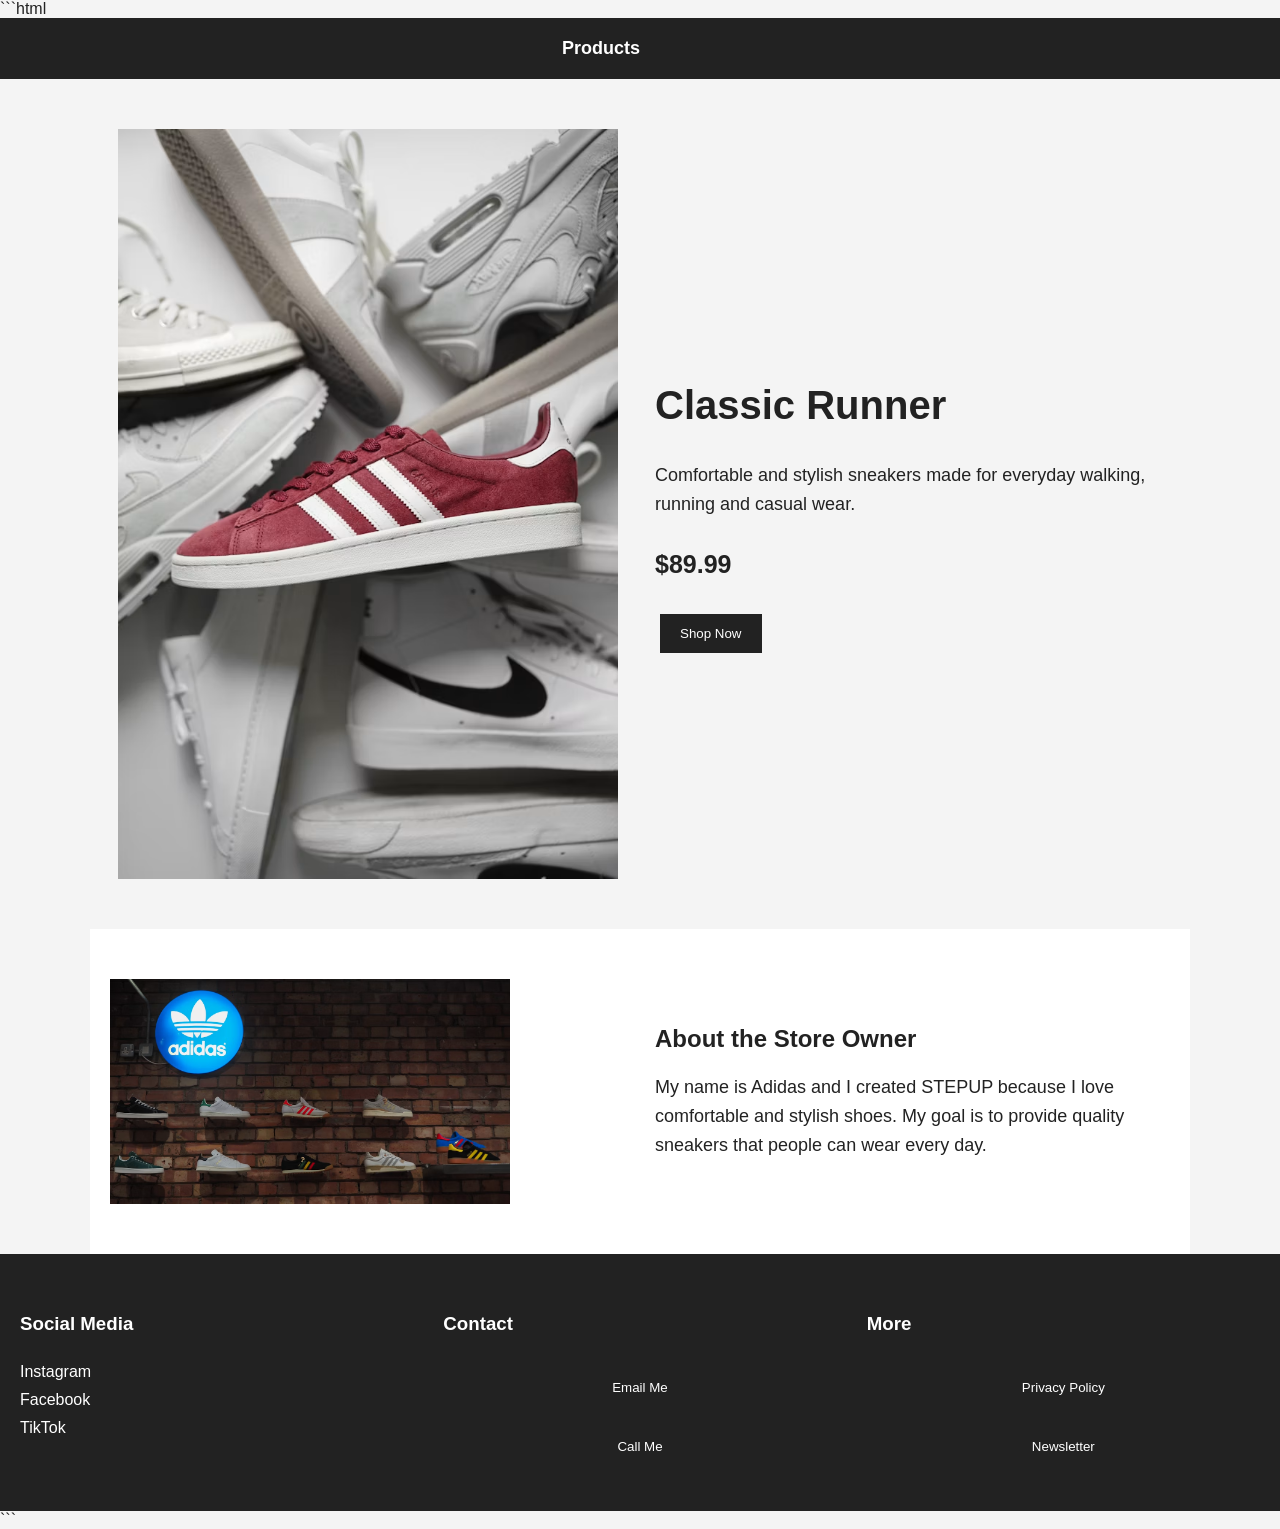
<file: index.html>
```html
<!DOCTYPE html>
<html lang="en">
<head>
    <meta charset="UTF-8">
    <meta name="viewport" content="width=device-width, initial-scale=1.0">
    <title>STEPUP Sneaker Store</title>
    <link rel="stylesheet" href="css/style.css">
</head>

<body>

    <header>
        <div class="logo"STEPUP</div>
        <nav>
            <a href="pages/products.html">Products</a>
        </nav>
    </header>

    <main>

        <section class="highlight">
            <div>
                <img src="images/shoes 11.avif" alt="Featured sneaker">
            </div>

            <div>
                <h1>Classic Runner</h1>
                <p>
                    Comfortable and stylish sneakers made for everyday
                    walking, running and casual wear.
                </p>
                <p class="price">$89.99</p>
                <button>Shop Now</button>
            </div>
        </section>

        <section class="story">
            <div>
                <img src="images/shoes 12.avif" alt="Store owner">
            </div>

            <div>
                <h2>About the Store Owner</h2>
                <p>
                    My name is Adidas and I created STEPUP because I love
                    comfortable and stylish shoes. My goal is to provide
                    quality sneakers that people can wear every day.
                </p>
            </div>
        </section>

    </main>

    <footer>

        <div>
            <h3>Social Media</h3>
            <a href="#">Instagram</a>
            <a href="#">Facebook</a>
            <a href="#">TikTok</a>
        </div>

        <div>
            <h3>Contact</h3>
            <button>Email Me</button>
            <button>Call Me</button>
        </div>

        <div>
            <h3>More</h3>
            <button>Privacy Policy</button>
            <button>Newsletter</button>
        </div>

    </footer>

</body>
</html>
```
</file>
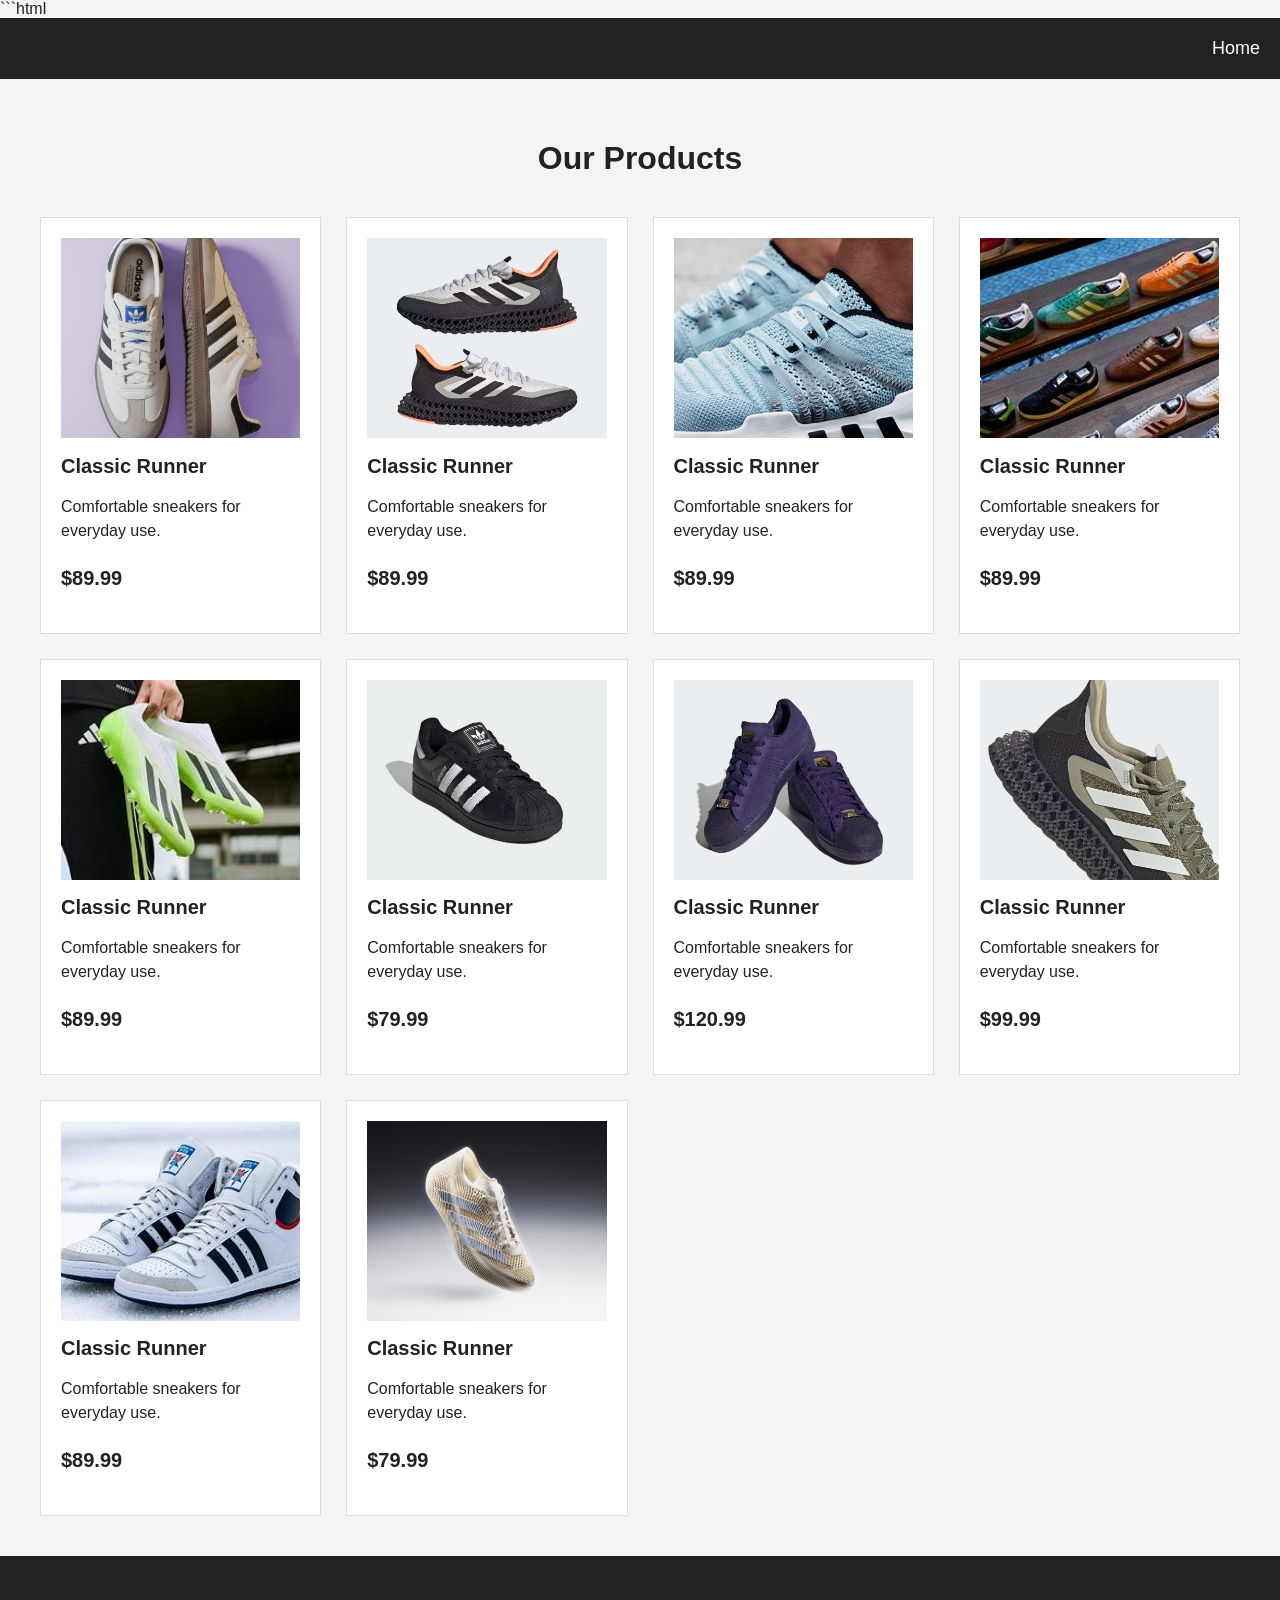
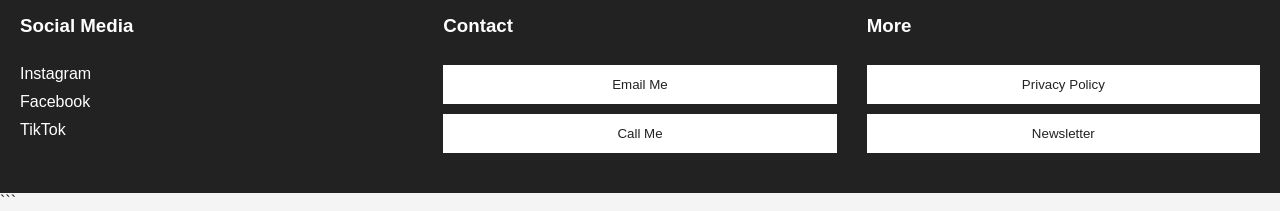
<file: products.html>
```html
<!DOCTYPE html>
<html lang="en">
<head>
    <meta charset="UTF-8">
    <meta name="viewport" content="width=device-width, initial-scale=1.0">
    <title>Champs</title>
    <link rel="stylesheet" href="../css/products.css">
</head>

<body>

    <header>
        <div class="logo"></div>

        <nav>
            <a href="../index.html">Home</a>
        </nav>
    </header>

    <main>

        <h1>Our Products</h1>

        <section class="products">

            <article>
                <img src="../images/shoes 1.avif" alt="Classic Runner">
                <h2>Classic Runner</h2>
                <p>Comfortable sneakers for everyday use.</p>
                <p class="price">$89.99</p>
            </article>

            <article>
                <img src="../images/shoes 2.avif" alt="Classic Runner">
                <h2>Classic Runner</h2>
                <p>Comfortable sneakers for everyday use.</p>
                <p class="price">$89.99</p>
            </article>

            <article>
                <img src="../images/shoes 3.jpg" alt="Classic Runner">
                <h2>Classic Runner</h2>
                <p>Comfortable sneakers for everyday use.</p>
                <p class="price">$89.99</p>
            </article>

            <article>
                <img src="../images/shoes 4.jpeg" alt="Classic Runner">
                <h2>Classic Runner</h2>
                <p>Comfortable sneakers for everyday use.</p>
                <p class="price">$89.99</p>
            </article>

            <article>
                <img src="../images/shoes 5.jpeg" alt="Classic Runner">
                <h2>Classic Runner</h2>
                <p>Comfortable sneakers for everyday use.</p>
                <p class="price">$89.99</p>
            </article>

            <article>
                <img src="../images/shoes 6.avif" alt="Classic Runner">
                <h2>Classic Runner</h2>
                <p>Comfortable sneakers for everyday use.</p>
                <p class="price">$79.99</p>
            </article>

            <article>
                <img src="../images/shoes 7.avif" alt="Classic Runner">
                <h2>Classic Runner</h2>
                <p>Comfortable sneakers for everyday use.</p>
                <p class="price">$120.99</p>
            </article>

            <article>
                <img src="../images/shoes 8.avif" alt="Classic Runner">
                <h2>Classic Runner</h2>
                <p>Comfortable sneakers for everyday use.</p>
                <p class="price">$99.99</p>
            </article>

            <article>
                <img src="../images/shoe s9.jpeg" alt="Classic Runner">
                <h2>Classic Runner</h2>
                <p>Comfortable sneakers for everyday use.</p>
                <p class="price">$89.99</p>
            </article>

            <article>
                <img src="../images/shoes 10.jpg" alt="Classic Runner">
                <h2>Classic Runner</h2>
                <p>Comfortable sneakers for everyday use.</p>
                <p class="price">$79.99</p>
            </article>

        </section>

    </main>

    <footer>

        <div>
            <h3>Social Media</h3>
            <a href="#">Instagram</a>
            <a href="#">Facebook</a>
            <a href="#">TikTok</a>
        </div>

        <div>
            <h3>Contact</h3>
            <button>Email Me</button>
            <button>Call Me</button>
        </div>

        <div>
            <h3>More</h3>
            <button>Privacy Policy</button>
            <button>Newsletter</button>
        </div>

    </footer>

</body>
</html>
```
</file>
<file: css/style.css>
```css
* {
    box-sizing: border-box;
}

body {
    margin: 0;
    font-family: Arial, sans-serif;
    background-color: #f4f4f4;
    color: #222;
}

header {
    display: grid;
    grid-template-columns: 1fr 1fr;
    align-items: center;
    padding: 20px;
    background-color: #222;
    color: white;
}

.logo {
    font-size: 28px;
    font-weight: bold;
}

nav {
    text-align: right;
}

nav a {
    color: white;
    text-decoration: none;
    font-size: 18px;
}

main {
    max-width: 1100px;
    margin: auto;
}

.highlight {
    display: grid;
    grid-template-columns: 1fr 1fr;
    gap: 30px;
    padding: 50px 20px;
    align-items: center;
}

.highlight img {
    width: 100%;
    max-width: 500px;
    display: block;
    margin: auto;
}

.highlight h1 {
    font-size: 40px;
}

.highlight p {
    font-size: 18px;
    line-height: 1.6;
}

.price {
    font-size: 25px !important;
    font-weight: bold;
}

button {
    padding: 12px 20px;
    border: none;
    background-color: #222;
    color: white;
    cursor: pointer;
    margin: 5px;
}

.story {
    display: grid;
    grid-template-columns: 1fr 1fr;
    gap: 30px;
    padding: 50px 20px;
    align-items: center;
    background-color: white;
}

.story img {
    width: 100%;
    max-width: 400px;
}

.story p {
    font-size: 18px;
    line-height: 1.6;
}

footer {
    display: grid;
    grid-template-columns: repeat(3, 1fr);
    gap: 30px;
    padding: 40px 20px;
    background-color: #222;
    color: white;
}

footer div {
    display: flex;
    flex-direction: column;
    gap: 10px;
}

footer a {
    color: white;
    text-decoration: none;
}

@media (max-width: 700px) {

    header {
        grid-template-columns: 1fr;
        text-align: center;
        gap: 15px;
    }

    nav {
        text-align: center;
    }

    .highlight {
        grid-template-columns: 1fr;
    }

    .story {
        grid-template-columns: 1fr;
    }

    footer {
        grid-template-columns: 1fr;
        text-align: center;
    }

    footer div {
        align-items: center;
    }
}
```
</file>
<file: css/products.css>
```css
* {
    box-sizing: border-box;
}

body {
    margin: 0;
    font-family: Arial, sans-serif;
    background-color: #f4f4f4;
    color: #222;
}

header {
    display: grid;
    grid-template-columns: 1fr 1fr;
    align-items: center;
    padding: 20px;
    background-color: #222;
    color: white;
}

.logo {
    font-size: 28px;
    font-weight: bold;
}

nav {
    text-align: right;
}

nav a {
    color: white;
    text-decoration: none;
    font-size: 18px;
}

main {
    max-width: 1200px;
    margin: auto;
    padding: 40px 20px;
}

main > h1 {
    text-align: center;
    margin-bottom: 40px;
}

.products {
    display: grid;
    grid-template-columns: repeat(4, 1fr);
    gap: 25px;
}

article {
    background-color: white;
    padding: 20px;
    border: 1px solid #ddd;
}

article img {
    width: 100%;
    height: 200px;
    object-fit: cover;
}

article h2 {
    font-size: 20px;
}

article p {
    line-height: 1.5;
}

.price {
    font-weight: bold;
    font-size: 20px;
}

footer {
    display: grid;
    grid-template-columns: repeat(3, 1fr);
    gap: 30px;
    padding: 40px 20px;
    background-color: #222;
    color: white;
}

footer div {
    display: flex;
    flex-direction: column;
    gap: 10px;
}

footer a {
    color: white;
    text-decoration: none;
}

button {
    padding: 12px 20px;
    border: none;
    background-color: white;
    color: #222;
    cursor: pointer;
}

@media (max-width: 900px) {

    .products {
        grid-template-columns: repeat(2, 1fr);
    }
}

@media (max-width: 600px) {

    header {
        grid-template-columns: 1fr;
        text-align: center;
        gap: 15px;
    }

    nav {
        text-align: center;
    }

    .products {
        grid-template-columns: 1fr;
    }

    footer {
        grid-template-columns: 1fr;
        text-align: center;
    }

    footer div {
        align-items: center;
    }
}
```
</file>
